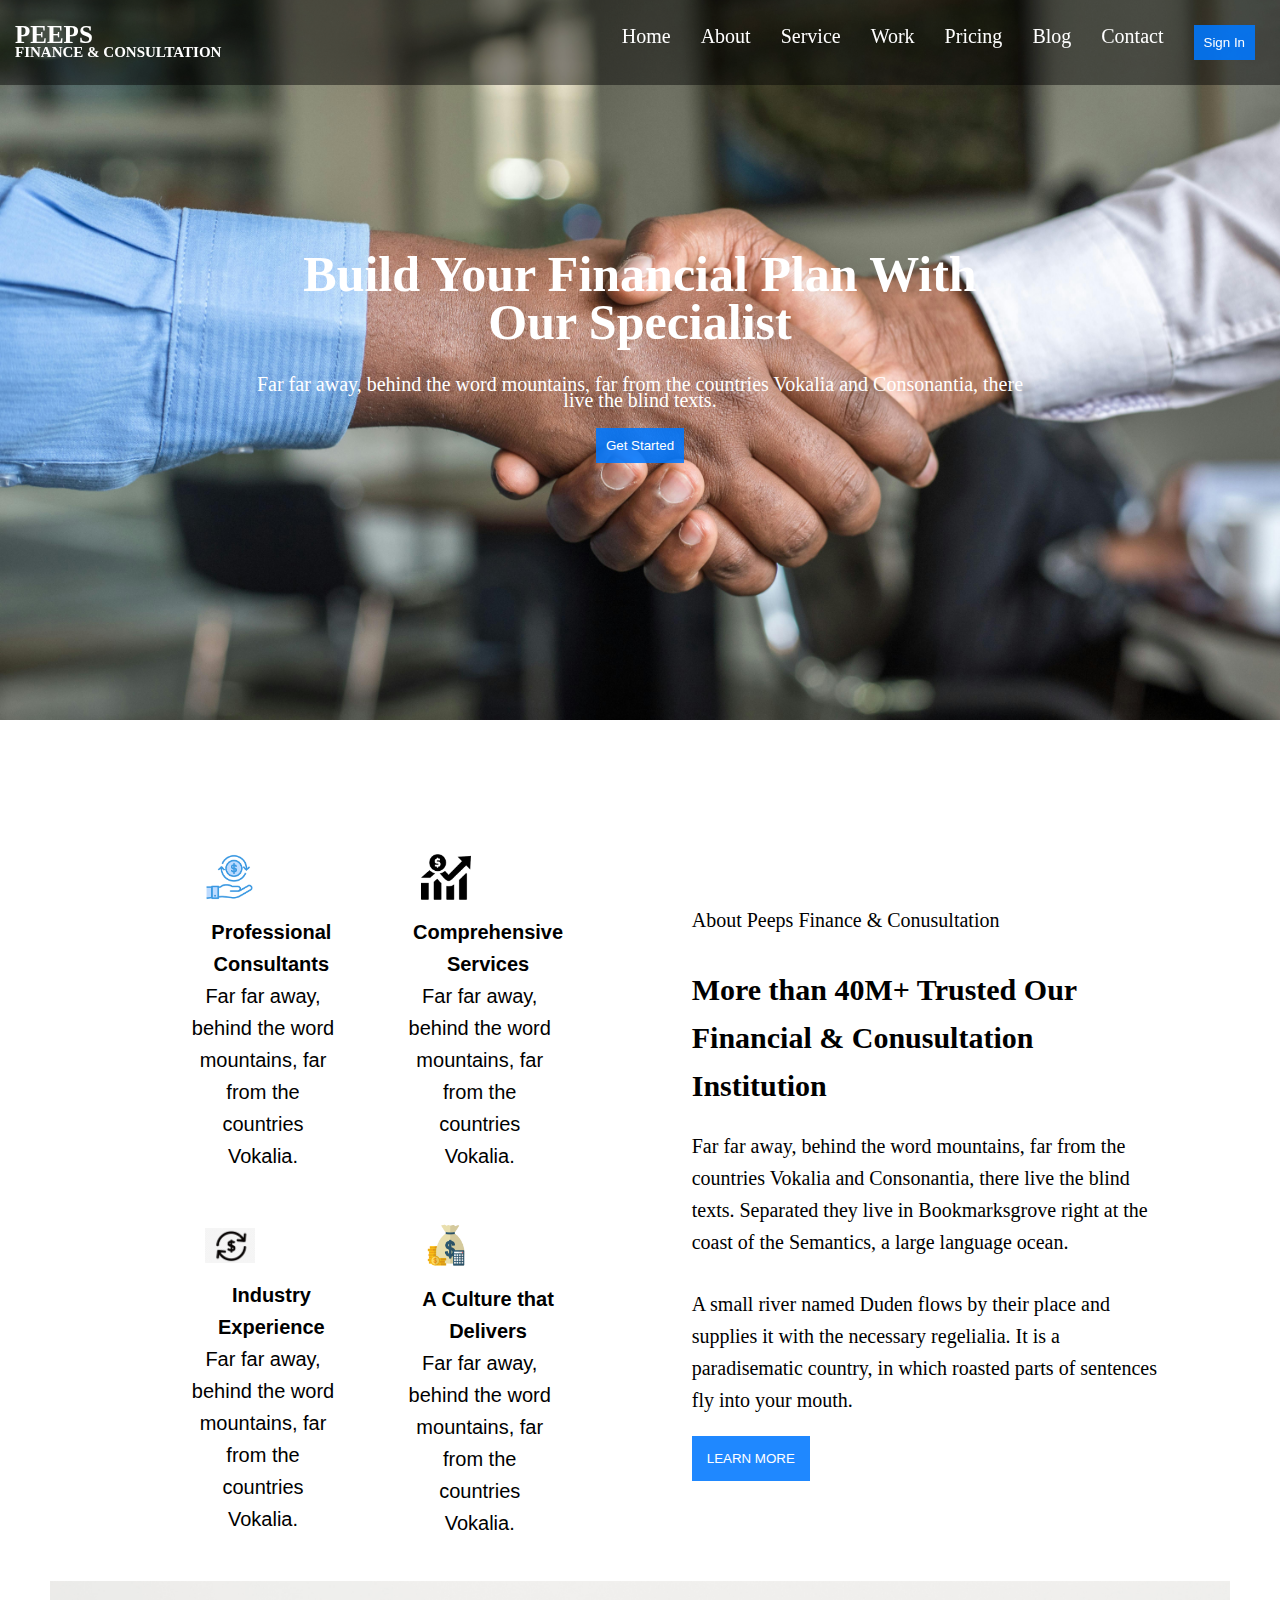
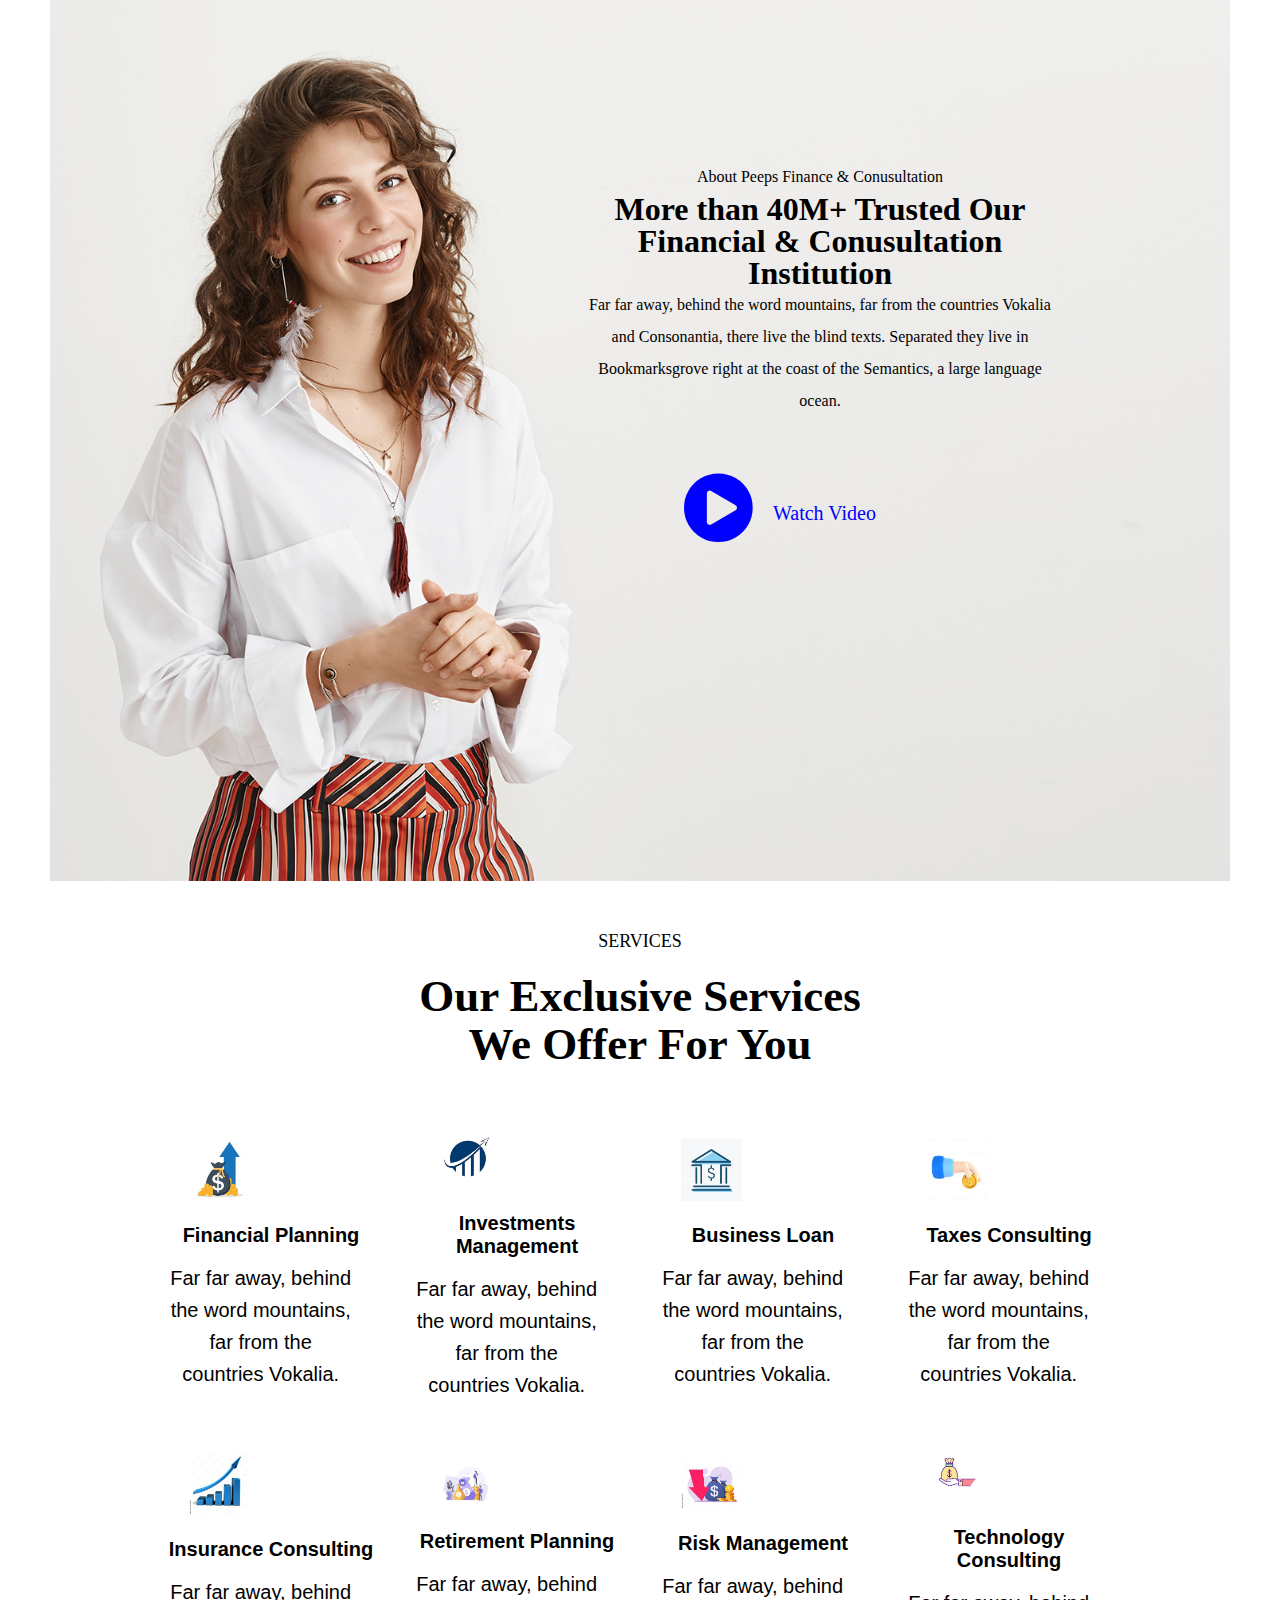
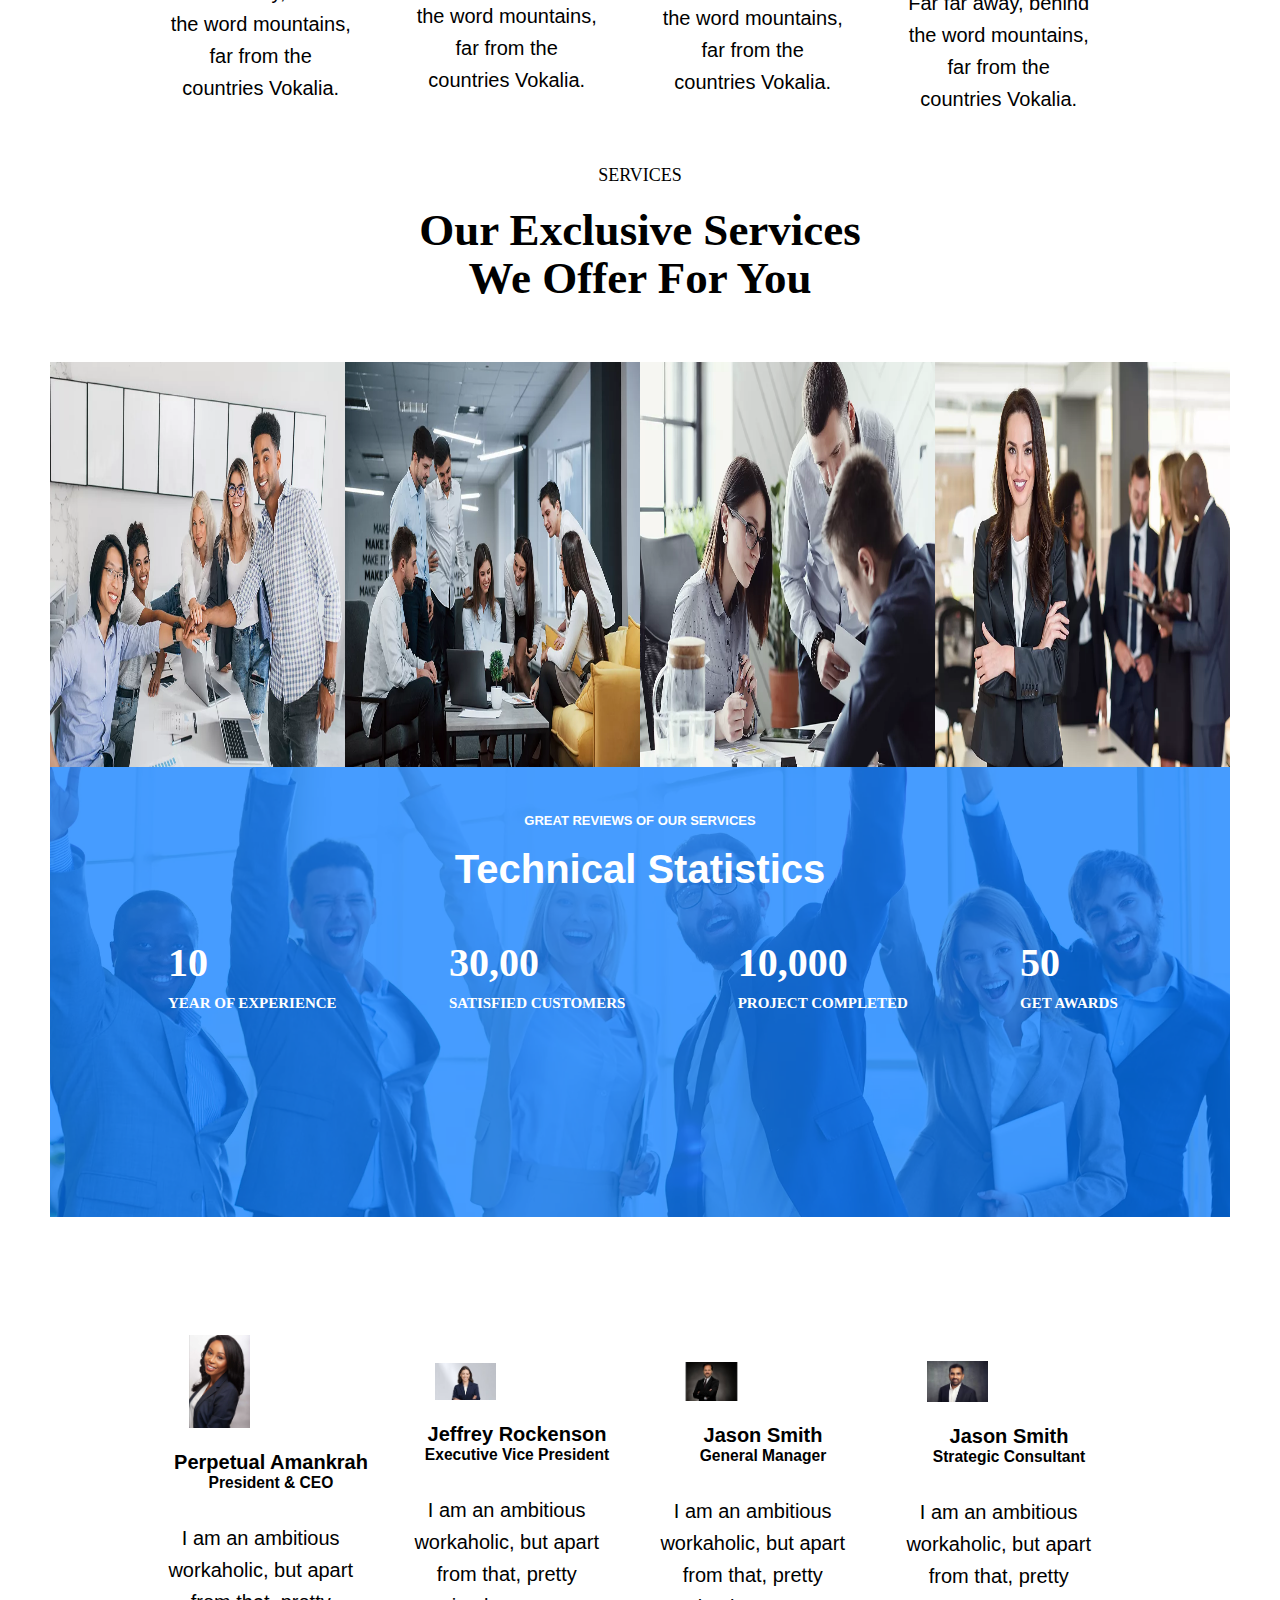
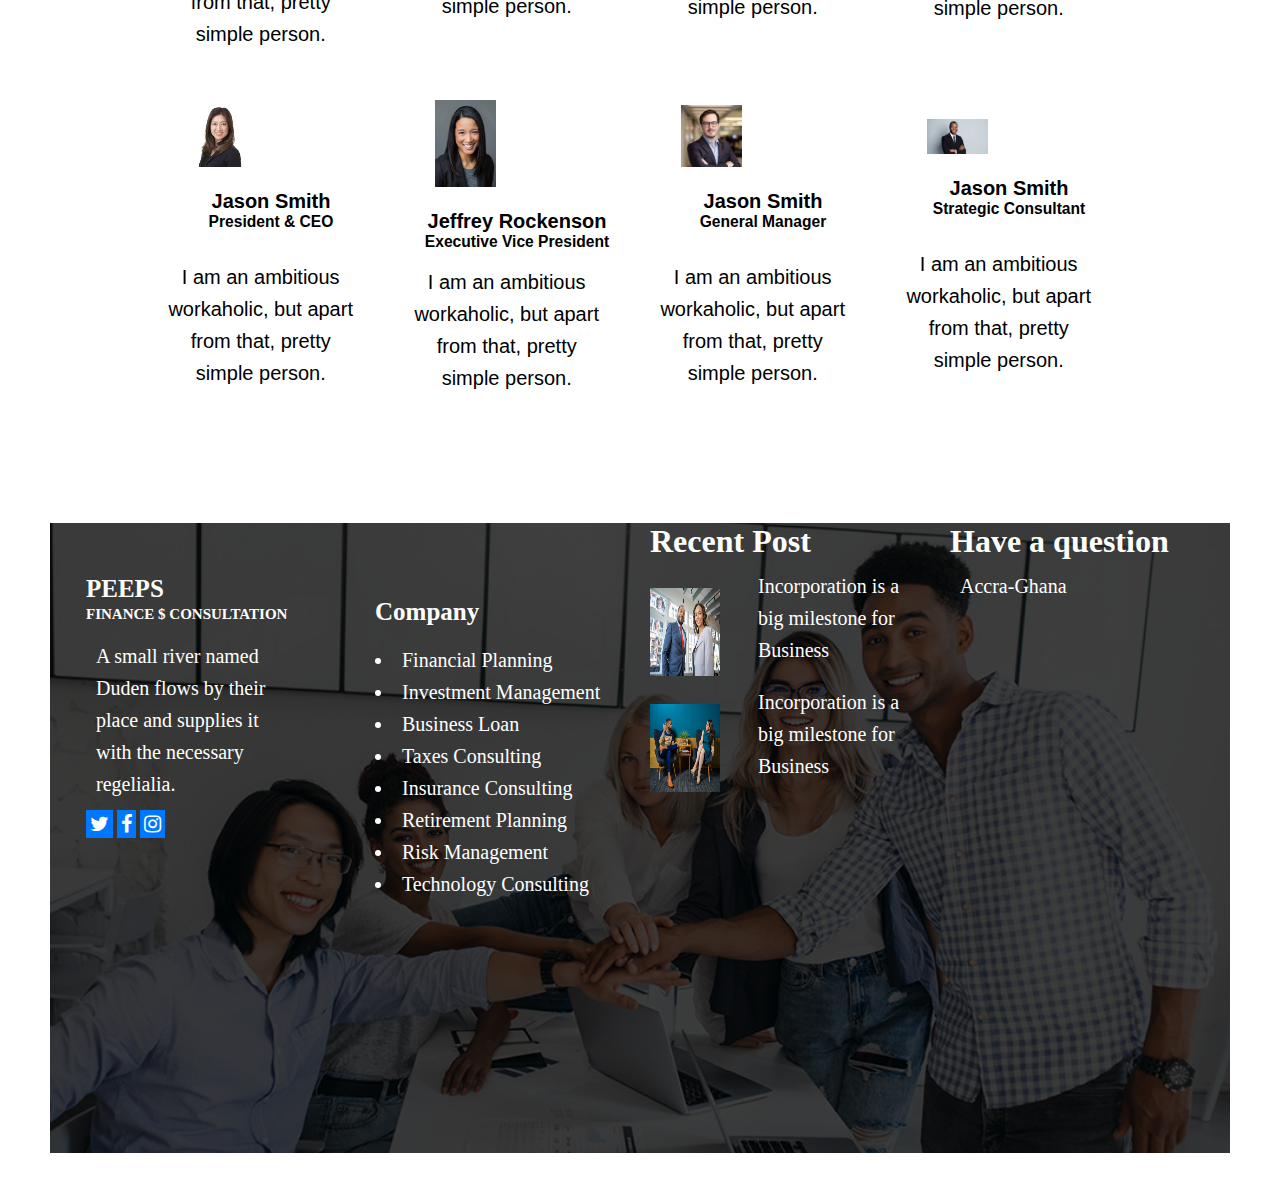
<file: index.html>
<!DOCTYPE html>
<html lang="en">
<head>
    <meta charset="UTF-8">
    <meta name="viewport" content="width=device-width, initial-scale=1.0">
    <title>PEEPS FINANCE $ CONSULTATION</title>
    <link rel="stylesheet" href="https://cdnjs.cloudflare.com/ajax/libs/font-awesome/6.6.0/css/all.min.css" integrity="sha512-Kc323vGBEqzTmouAECnVceyQqyqdsSiqLQISBL29aUW4U/M7pSPA/gEUZQqv1cwx4OnYxTxve5UMg5GT6L4JJg==" crossorigin="anonymous" referrerpolicy="no-referrer" />
    <link rel="stylesheet" href="https://cdnjs.cloudflare.com/ajax/libs/font-awesome/4.7.0/css/font-awesome.min.css">
    <link rel="stylesheet" href="style.css">
    
</head>

<body>
    <header>
        <nav>
        <div class="name-tag">
            <h1 class="main-name">PEEPS</h1>
            <h1 class="base-name">FINANCE & CONSULTATION</h1>
        </div>
        
        <div>
            <ul id="nav-items">
                <li class="list-item"><a href="#">Home</a></li>
                <li class="list-item"><a href="#">About</a></li>
                <li class="list-item"><a href="./assets/services.html">Service</a></li>
                <li class="list-item"><a href="#">Work</a></li>
                <li class="list-item"><a href="#">Pricing</a></li>
                <li class="list-item"><a href="#">Blog</a></li>
                <li class="list-item"><a href="#">Contact</a></li>
                <li class="list-item"><button class="flex-button">Sign In</button></li>

            </ul>
            
        </div>
        
    </nav>

    <div class="flex-container">
        <h1 class="flex-h1">Build Your Financial Plan With Our Specialist</h1>
        <p class="flex-p">Far far away, behind the word mountains, far from the countries Vokalia and Consonantia, there live the blind texts.


        </p>
        <button class="flex-button"><a href="https://preview.colorlib.com/#unioncorp">Get Started</a></button>
    </div>
    
</header>

<section>
    
    <div class="About-section">
        <div class="flex-section">
    <div class="section-table">
    <button>
        <img src="./assets/image/icon1.png" alt="image">
        <h2>Professional Consultants</h2>
        <p>Far far away, behind the word mountains, far from the countries Vokalia.</p>
    </button>
    <button>
        <img src="./assets/image/icon3.png" alt="image">
        <h2>Comprehensive Services</h2>
        <p>Far far away, behind the word mountains, far from the countries Vokalia.</p>
    </button>
    <button>
        <img src="./assets/image/icon4.png" alt="image">
        <h2>Industry Experience</h2>
        <p>Far far away, behind the word mountains, far from the countries Vokalia.</p>
    </button>
    <button>
        <img src="./assets/image/icon2.png" alt="image">
        <h2>A Culture that Delivers</h2>
        <p>Far far away, behind the word mountains, far from the countries Vokalia.</p>
    </button>
</div>
<div class="side-section">
    <p>About Peeps Finance & Conusultation</p>
    <h1>More than 40M+ Trusted Our Financial & Conusultation Institution</h1>
    <p>Far far away, behind the word mountains, far from the countries Vokalia and Consonantia, there live the blind texts. Separated they live in Bookmarksgrove right at the coast of the Semantics, a large language ocean.</p>
    <p>A small river named Duden flows by their place and supplies it with the necessary regelialia. It is a paradisematic country, in which roasted parts of sentences fly into your mouth.</p>
    <button class="flex-button"><a href="https://preview.colorlib.com/#unioncorp">LEARN MORE</a></button>
    
</div>
</div>
<div class="video-section">
    <div class="video-container">
    <p>About Peeps Finance & Conusultation</p>
    <h1>More than 40M+ Trusted Our Financial & Conusultation Institution</h1>
    <p>Far far away, behind the word mountains, far from the countries Vokalia and Consonantia, there live the blind texts. Separated they live in Bookmarksgrove right at the coast of the Semantics, a large language ocean.</p>
    <div class="video">
        <button><a href="https://youtu.be/Nx4HDJ-TZn4" target="_blank"><i class="fa fa-play-circle"></i></a></button>
        
        <div class="video-text">
        <span>Watch Video</span>
        </div>
        </a>
    </div>
</div>

</div>

<!-- s -->
<div class="service-container">
    <div class="service-text">
    <p>SERVICES</p>
    <h2>Our Exclusive Services We Offer For You</h2>
    </div>

    <div class="service-table">
        <button>
            <img src="./assets/image/ics10.jpg" alt="image">
            <h2>Financial Planning</h2>
            <p>Far far away, behind the word mountains, far from the countries Vokalia.</p>
        </button>
        <button>
            <img src="./assets/image/ics9.jpg" alt="image">
            <h2>Investments Management</h2>
            <p>Far far away, behind the word mountains, far from the countries Vokalia.</p>
        </button>
        <button>
            <img src="./assets/image/ics8.jpg" alt="image">
            <h2>Business Loan</h2>
            <p>Far far away, behind the word mountains, far from the countries Vokalia.</p>
        </button>
        <button>
            <img src="./assets/image/ics7.jpg" alt="image">
            <h2>Taxes Consulting</h2>
            <p>Far far away, behind the word mountains, far from the countries Vokalia.</p>
        </button>
        <button>
            <img src="./assets/image/ics6.jpg" alt="image">
            <h2>Insurance Consulting</h2>
            <p>Far far away, behind the word mountains, far from the countries Vokalia.</p>
        </button>
        <button>
            <img src="./assets/image/ics5.jpg" alt="image">
            <h2>Retirement Planning</h2>
            <p>Far far away, behind the word mountains, far from the countries Vokalia.</p>
        </button>
        <button>
            <img src="./assets/image/ics4.jpg" alt="image">
            <h2>Risk Management</h2>
            <p>Far far away, behind the word mountains, far from the countries Vokalia.</p>
        </button>
        <button>
            <img src="./assets/image/ics3.jpg" alt="image">
            <h2>Technology Consulting</h2>
            <p>Far far away, behind the word mountains, far from the countries Vokalia.</p>
        </button>
    </div>
</div>

<div class="case-container">

    <div class="case-text">
    <p>SERVICES</p>
    <h2>Our Exclusive Services We Offer For You</h2>
    </div>

    <div class="case-table">
        <img src="./assets/image/image30.webp" alt="">
        <img src="./assets/image/image31.webp" alt="">
        <img src="./assets/image/image32.webp" alt="">
        <img src="./assets/image/image33.webp" alt="">
    </div>

    <div class="flex-case">
        <div class="image-flex">

    <div class="case-text-image">
        <p>GREAT REVIEWS OF OUR SERVICES</p>
        <h2>Technical Statistics</h2>
    </div>
        
        <div class="case-input" >
            <li class="case-content"><a href="#"><h3>10</h3>
                <p>YEAR OF EXPERIENCE</p></a>
             </li>
            <li class="case-content"><a href="#"><h3>30,00</h3>
                <p>SATISFIED CUSTOMERS</p></a>
                </li>
            <li class="case-content"><a href="#"><h3>10,000</h3>
                <p>PROJECT COMPLETED</p></a>
            </li>

            <li class="case-content"><a href="#"><h3>50</h3>
                <p>GET AWARDS</p></a> 
        </li>
    </div>
    </div>
    

    

    </div>
</div>
<div class="managers-container">
<div class="service-table">
    <button>
        <img src="./assets/image/p1.jpg" alt="image">
        <h2>Perpetual Amankrah</h2>
        <h3>President & CEO</h3>
        <div class="media">
            <a href="https://preview.colorlib.com/#unioncorp"class="fa fa-twitter"></a>
            <a href="https://preview.colorlib.com/#unioncorp"class="fa fa-facebook"></a>
         <a href="https://preview.colorlib.com/#unioncorp"class="fa fa-instagram"></a>
        </div>
        <p>I am an ambitious workaholic, but apart from that, pretty simple person.</p>
    </button>
    <button>
        <img src="./assets/image/p2.jpg" alt="image">
        <h2>Jeffrey Rockenson</h2>
        <h3>Executive Vice President</h3>
            <a href="https://preview.colorlib.com/#unioncorp"class="fa fa-twitter"></a>
          <a href="https://preview.colorlib.com/#unioncorp"class="fa fa-facebook"></a>
          <a href="https://preview.colorlib.com/#unioncorp"class="fa fa-instagram"></a>
        <p>I am an ambitious workaholic, but apart from that, pretty simple person.</p>
    </button>
    <button>
        <img src="./assets/image/p3.jpg" alt="image">
        <h2>Jason Smith</h2>
        <h3>General Manager</h3>
        <div>
            <a href="https://preview.colorlib.com/#unioncorp"class="fa fa-twitter"></a>
          <a href="https://preview.colorlib.com/#unioncorp"class="fa fa-facebook"></a>
          <a href="https://preview.colorlib.com/#unioncorp"class="fa fa-instagram"></a>
        <p>I am an ambitious workaholic, but apart from that, pretty simple person.</p>
    </button>
    <button>
        <img src="./assets/image/p4.jpg" alt="image">
        <h2>Jason Smith</h2>
        <h3>Strategic Consultant</h3>
            <a href="https://preview.colorlib.com/#unioncorp"class="fa fa-twitter"></a>
          <a href="https://preview.colorlib.com/#unioncorp"class="fa fa-facebook"></a>
          <a href="https://preview.colorlib.com/#unioncorp"class="fa fa-instagram"></a>
        <p>I am an ambitious workaholic, but apart from that, pretty simple person.</p>
    </button>
    <button>
        <img src="./assets/image/p5.jpg" alt="image">
        <h2>Jason Smith</h2>
        <h3>President & CEO</h3>
            <a href="https://preview.colorlib.com/#unioncorp"class="fa fa-twitter"></a>
          <a href="https://preview.colorlib.com/#unioncorp"class="fa fa-facebook"></a>
          <a href="https://preview.colorlib.com/#unioncorp"class="fa fa-instagram"></a>
        <p>I am an ambitious workaholic, but apart from that, pretty simple person.</p>
    </button>
    <button>
        <img src="./assets/image/p6.jpg" alt="image">
        <h2>Jeffrey Rockenson</h2>
        <h3>Executive Vice President</h3>
        <p>I am an ambitious workaholic, but apart from that, pretty simple person.</p>
    </button>
    <button>
        <img src="./assets/image/p8.jpg" alt="image">
        <h2>Jason Smith</h2>
        <h3>General Manager</h3>
        <a href="https://preview.colorlib.com/#unioncorp"class="fa fa-twitter"></a>
          <a href="https://preview.colorlib.com/#unioncorp"class="fa fa-facebook"></a>
          <a href="https://preview.colorlib.com/#unioncorp"class="fa fa-instagram"></a>
        <p>I am an ambitious workaholic, but apart from that, pretty simple person.</p>
    </button>
    <button>
        <img src="./assets/image/p7.jpg" alt="image">
        <h2>Jason Smith</h2>
        <h3>Strategic Consultant</h3>
            <a href="https://preview.colorlib.com/#unioncorp"class="fa fa-twitter"></a>
          <a href="https://preview.colorlib.com/#unioncorp"class="fa fa-facebook"></a>
          <a href="https://preview.colorlib.com/#unioncorp"class="fa fa-instagram"></a>
        <p> I am an ambitious workaholic, but apart from that, pretty simple person.</p>
    </button>
</div>
</div>

    <!-- f -->

    <footer>
        <div class="footer-container">
        <div class="footer-text">

            <div class="footer-name">
              <h1 class="main-name">PEEPS</h1>
              <h1 class="base-name">FINANCE $ CONSULTATION</h1>
              <p>A small river named Duden flows by their place and supplies it with the necessary regelialia.</p>
                <a href="https://preview.colorlib.com/#unioncorp"class="fa fa-twitter"></a>
              <a href="https://preview.colorlib.com/#unioncorp"class="fa fa-facebook"></a>
              <a href="https://preview.colorlib.com/#unioncorp"class="fa fa-instagram"></a>
            
            </div>
                
              <div class="flex-footer">
                <h1>Company</h1>
                <ul class="flex-list">
                  <li><a href="#">Financial Planning</a></li>
                  <li><a href="#">Investment Management</a></li>
                  <li><a href="#">Business Loan</a></li>
                  <li><a href="#">Taxes Consulting</a></li>
                  <li><a href="#">Insurance Consulting</a></li>
                  <li><a href="#">Retirement Planning</a></li>
                  <li><a href="#">Risk Management</a></li>
                  <li><a href="#">Technology Consulting</a></li>
                </ul>
              </div>

              <div>
                <h1>Recent Post</h1>
                <div class="footer-image">
                    <img src="./assets/image/image22.jpg" alt="image">
                    <p>Incorporation is a big milestone for Business</p>
                </div>
                <div class="footer-image">
                    <img src="./assets/image/image21.jpg" alt="image">
                    <p>Incorporation is a big milestone for Business</p>
                </div>
            </div>
            <div>
                <h1>Have a question</h1>
                <p>Accra-Ghana</p>
            </div>
              </div>
            </div>

    </footer>
</div>
</section>
    
        
</body>
</html>
</file>
<file: style.css>
* {
    padding: 0;
    margin: 0;
}
nav {
    background-color: rgba(0, 0, 0, 0.452);
    display: flex;
    justify-content: space-between;
    align-items: center;
    padding: 15px;
    text-decoration: none;
    position: fixed;
    top: 0;
    left: 0;
    right: 0;
}

#nav-items{
    display: flex;
    gap: 30px;
    padding: 10px;
    text-decoration: none;
    list-style-type: none;
}
nav a{
    text-decoration: none;
    color: white;
    font-size: 20px;
}
.name-tag {
    padding-left: none;
    line-height: 1rem;
    color: white;
    
}
.main-name {
    font-size: 20px;
}
.base-name {
    font-size: 10px;
}

header {
    background-image: url(./assets/image/image24.jpg);
    background-repeat: no-repeat;
    background-position: center;
    background-size: cover;
    height: 80vh;
}
.flex-container {
    text-align: center;
    margin: auto;
    padding: 250px;
    line-height: 1rem;
    color: white;
    width: 60%;
    
}
button {
    background-color: rgba(0, 119, 255, 0.877);
    border: none;
    
}
button a {
    text-decoration: none;
    text-align: center;
    color: white;
    border: none;
}
.flex-h1 {
    text-align: center;
    padding-bottom: 30px;
    font-size: 50px;
    line-height: 3rem;

}
.flex-p {
    text-align: center;
    font-size: 20px;
    padding-bottom: 20px;
}
.flex-button {
    padding: 10px;
    color: white;
}
section { 
    padding: 50px;
    margin-top: 5%;
}
.flex-section {
    display: flex;
    flex: row;
    margin-left: 10%;
    margin-right: 5%;
  
}
.section-table {
    width: 40%;
    display: flex;
    display: grid;
grid-template-columns: repeat(2, 1fr);
grid-template-rows: repeat(2, 1fr);
grid-column-gap: 50px;
grid-row-gap: 30px;
padding: 20px;
}
.section-table button {
    background-color: white;
    border: none;
    line-height: 1.6;
}
.section-table img {
width: 30%;
margin-left: 10%;
margin-right: 90%;
padding-bottom: 10px;

}
.section-table p {
    line-height: 2rem;
    text-align: center;
    font-size: 20px;
    margin-right: 10%;
    padding-bottom: 20px;
}
.section-table h1 {
    font-size: 30px;
}
    
.side-section {
    width: 50%;
    line-height: 1.6;
    margin-left: 10%;
    margin-top: 5%;
}
 .side-section h1 {
    font-size: 30px;
    padding-top: 20px;
}
 .side-section p {
    padding-top: 20px;
    font-size: 20px;
    text-align: start;
    padding-bottom: 10px;
}
 .side-section button {
    padding: 15px;
    margin-top: 10px; 
}
.video-section {
    background-image: url(./assets/image/bg_4.jpg);
    background-position: center;
    background-size: cover;
    width: 100%;
    height: 100vh;
    
}
.video-container {
    text-align: center;
    margin-left: 30%;
    margin-right: 30%;
    padding: 180px;
    line-height: 2rem;
    color: black;
    width: 40%;
}
.video {
    display: flex;
    flex-direction: row;
    padding-top: 50px;
    padding-left: 100px;
    gap: 20px;
    
}
.video-text {
    font-size: 20px;
    color: blue;
    padding-top: 30px;
}
.video  i{
    font-size: 80px;
    color: blue;
}
.video button {
    border-style: none;
    background: none;
}
.service-table {
    display: grid;
grid-template-columns: repeat(4, 1fr);
grid-template-rows: repeat(2, 1fr);
grid-column-gap: 40px;
grid-row-gap: 40px;
margin-left: 10%;
margin-right: 10%;


}
.service-table img {
    width: 30%;
    margin-left: 10%;
    margin-right: 90%;
    padding-bottom: 20px;
    
    }
    .service-table p {
        line-height: 2rem;
        text-align: center;
        font-size: 20px;
        margin-right: 10%;
        padding-top: 15px;
    }
    .service-table h1 {
            font-size: 30px;
            padding: 30px;
    }
    .service-text {
        margin-left: 30%;
        margin-right: 30%;
        padding-top: 50px;
        padding-bottom: 30px;
    }
     .service-text h2 {
        text-align: center;
        padding-bottom: 30px;
        font-size: 45px;
        line-height: 3rem;
    
    }
    .service-text p {
        text-align: center;
        font-size: 18px;
        padding-bottom: 20px;
    }
    .service-table button{
        border: none;
        background-color: white;
    }
    .case-text {
        margin-left: 30%;
        margin-right: 30%;
        padding-top: 50px;
        padding-bottom: 30px;
    }
     .case-text h2 {
        text-align: center;
        padding-bottom: 30px;
        font-size: 45px;
        line-height: 3rem;
    
    }
    .case-text p {
        text-align: center;
        font-size: 18px;
        padding-bottom: 20px;
    }
    .case-table {
        display: grid;
grid-template-columns: repeat(4, 1fr);
grid-template-rows: 1fr;
grid-column-gap: px;
grid-row-gap: px;
    }
    .case-table img{
        width: 100%;
        height: 45vh;
    }
.flex-case {
        background-image: url(./assets/image/image34.webp);
        background-position: center;
        background-size: cover;
        height: 50vh;
    }
    
    .image-flex {
        background-color: rgba(0, 119, 255, 0.726);
        background-position: center;
        background-size: cover;
        height: 50vh;
        text-align: center;
        line-height: 3rem;
        color: white;
        
    }

    .case-content {
        display: flex;
        flex: auto;
        text-align: start;
        line-height: 2.5rem;
        
    }
    .case-content a{
        text-decoration: none;
        color: white;
    }
    .case-content p{
        font: 20px;
    }

    
    .case-input {
        display: flex;
        flex-direction: row;
       margin-left: 10%;
       padding-top: 50px;
    }
    .case-input p {
        font-size: 15px;
        font-weight: bold;
    }
    .case-input h3 {
        font-size: 40px;
        font-weight: bold;

    }
    .case-text-image {
        padding-top: 30px;
        font-weight: bold;
        font-family:Arial, Helvetica, sans-serif
    }
    .case-text-image p {
        font-size: 13px;
    }
    .case-text-image h2{
        font-size: 40px;
    }

    .managers-container {
        margin-top: 10%;
        
    }
    /* f */
    footer {
        background-image: url(./assets/image/image35.jpg);
        background-position: center;
        background-size: cover;
        height: 70vh;
        margin-top: 10%; 
    }

    .footer-container {
        text-align: start;
        text-indent: inherit;
    }

    .footer-image {
        display: flex;
        flex-direction: row;
        gap: 10%;
    
    }
    .footer-text {
        background-color: rgba(0, 0, 0, 0.74);
        color: white;
        background-size: cover;
        background-position: center;
        height: 70vh;
        display: grid;
        grid-template-columns: repeat(4, 1fr);
        grid-template-rows: 1fr;
        grid-column-gap: 20px;
        grid-row-gap: 0px;
    }
    .footer-text p {
        font-size: 20px;
        line-height: 2rem;
    }
    
    .footer-image img {
        width: 25%;
        margin-top: 10%;
    }
    .footer-image p {
        font-size: 20px;
     }
/* f */
.footer-name {
    margin: 10%;
    margin-top: 20%;
    line-height: 2rem;
    padding-left: 8px;

}
.main-name {
    font-size: 25px;
    line-height: 1.2rem;
}
.base-name {
    font-size: 15px;
    
    
}
footer p {
    line-height: 2rem;
    padding: 10px;
    text-align: start;
    
}
.footer-name a {
    background-color: rgb(0, 119, 255);
    color: white;
    font-size: 20px;
    padding: 4px;
    text-align: center;
    text-decoration: none;
}

.flex-footer {
text-align: start;
line-height: 2rem;
padding: 25px;
margin-top: 2rem;
margin-bottom: 2rem;
padding-left: none;
font-size: 20px;
}
.flex-footer h1 {
    font-size: 25px;
    line-height: 4rem;
}

.flex-list {
    text-decoration: none;
    text-align: left;
    list-style: inside;
    font-size: 20px;

}
.flex-list a{
    text-decoration: none;
    color: white;
}
</file>
